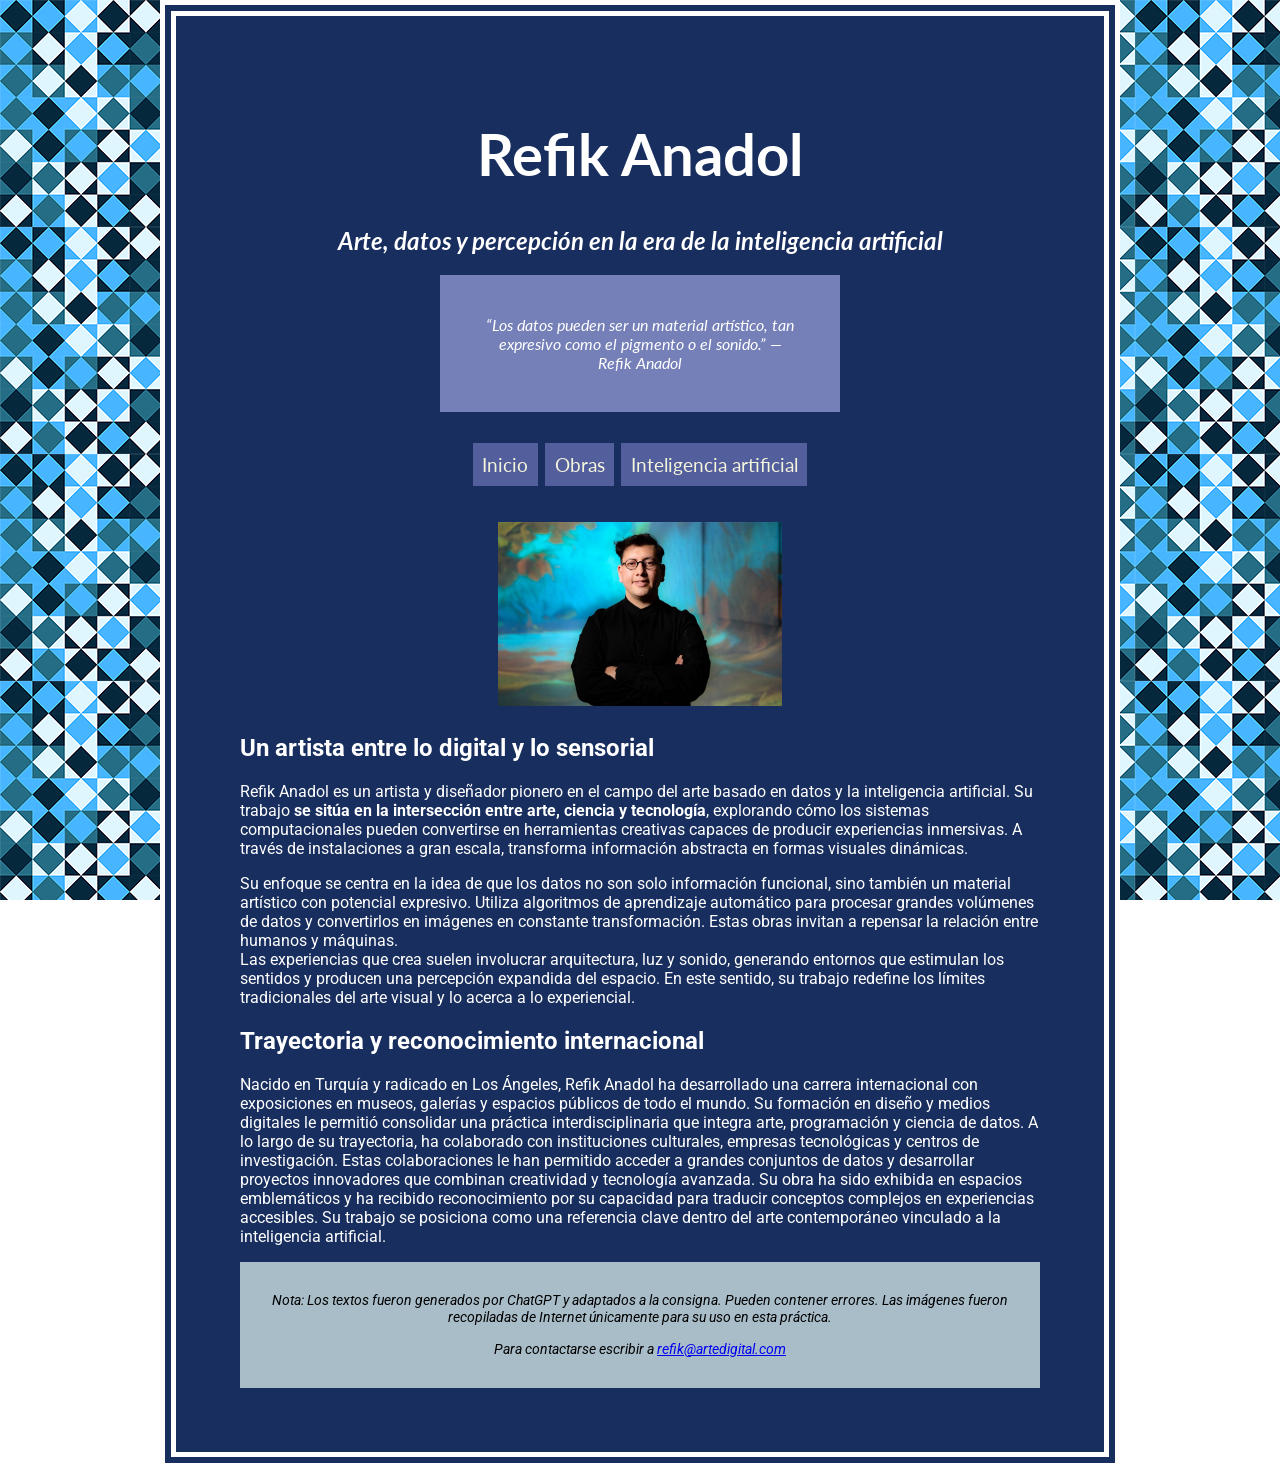
<file: index.html>
<!DOCTYPE html>
<html lang="es">
    <head>
        <meta charset="utf-8">
        <title>Refik Anadol</title>
        <link href="css/estilos.css" rel="stylesheet">
        <link href="https://fonts.googleapis.com/css2?family=Roboto:ital,wght@0,100..900;1,100..900&display=swap" rel="stylesheet">
        <link href="https://fonts.googleapis.com/css2?family=Lato:ital,wght@0,100;0,300;0,400;0,700;0,900;1,100;1,300;1,400;1,700;1,900&display=swap" rel="stylesheet">
    </head>
    <body>
        <div id="contenedor">
        <header>
            <h1>Refik Anadol</h1>
            <h2><em>Arte, datos y percepción en la era de la inteligencia artificial</em></h2>
            <blockquote>“Los datos pueden ser un material artístico, tan expresivo como el pigmento o el sonido.” — Refik Anadol</blockquote>
            <nav>
                <ul>
                    <li> <a href="index.html">Inicio</a> </li>
                    <li> <a href="obras.html">Obras</a> </li>
                    <li> <a href="ia.html">Inteligencia artificial</a> </li>
                </ul>
            </nav>
        </header>
        <main>
            <img class="center" src="img/anadol-1.jpg" alt="imagen del artista" width="300" height="200">
            <article>
                <h2>Un artista entre lo digital y lo sensorial</h2>
                <p>Refik Anadol es un artista y diseñador pionero en el campo del arte basado en datos y la inteligencia artificial. Su trabajo <strong>se sitúa en la intersección entre arte, ciencia y tecnología</strong>, explorando cómo los sistemas computacionales pueden convertirse en herramientas creativas capaces de producir experiencias inmersivas. A través de instalaciones a gran escala, transforma información abstracta en formas visuales dinámicas.</p>  
                <p>Su enfoque se centra en la idea de que los datos no son solo información funcional, sino también un material artístico con potencial expresivo. Utiliza algoritmos de aprendizaje automático para procesar grandes volúmenes de datos y convertirlos en imágenes en constante transformación. Estas obras invitan a repensar la relación entre humanos y máquinas. <br>
                Las experiencias que crea suelen involucrar arquitectura, luz y sonido, generando entornos que estimulan los sentidos y producen una percepción expandida del espacio. En este sentido, su trabajo redefine los límites tradicionales del arte visual y lo acerca a lo experiencial.</p>
                <section>
                    <h2>Trayectoria y reconocimiento internacional</h2>
                    <p>Nacido en Turquía y radicado en Los Ángeles, Refik Anadol ha desarrollado una carrera internacional con exposiciones en museos, galerías y espacios públicos de todo el mundo. Su formación en diseño y medios digitales le permitió consolidar una práctica interdisciplinaria que integra arte, programación y ciencia de datos.
                    A lo largo de su trayectoria, ha colaborado con instituciones culturales, empresas tecnológicas y centros de investigación. Estas colaboraciones le han permitido acceder a grandes conjuntos de datos y desarrollar proyectos innovadores que combinan creatividad y tecnología avanzada.
                    Su obra ha sido exhibida en espacios emblemáticos y ha recibido reconocimiento por su capacidad para traducir conceptos complejos en experiencias accesibles. Su trabajo se posiciona como una referencia clave dentro del arte contemporáneo vinculado a la inteligencia artificial.
                    </p>
                </section>
            </article>
        </main>
        <footer>
            <p><em>Nota: Los textos fueron generados por ChatGPT y adaptados a la consigna. Pueden contener errores. Las imágenes fueron recopiladas de Internet únicamente para su uso en esta práctica.</em></p>
            <address>
               <p>Para contactarse escribir a <a href="mailto:refik@artedigital.com">refik@artedigital.com</a></p>
            </address>
        </footer>
        </div>
    </body>
</html>
</file>
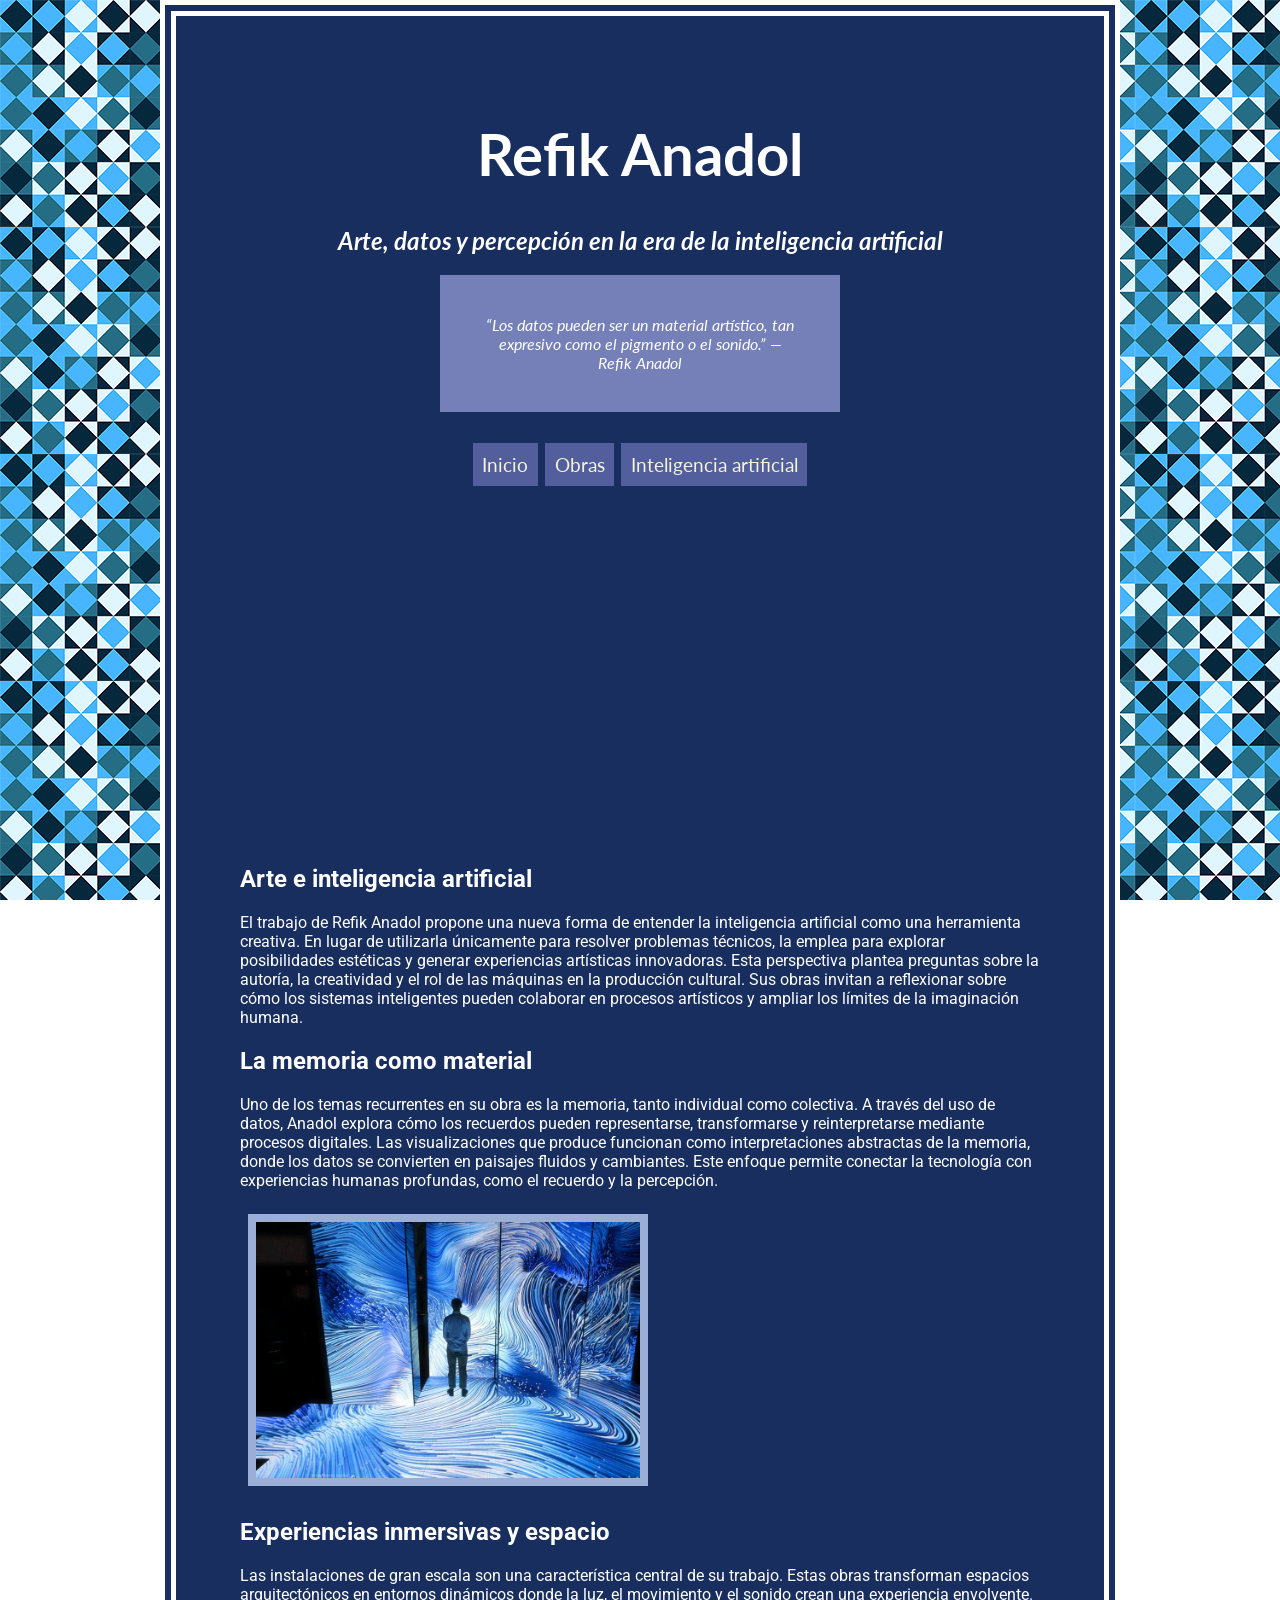
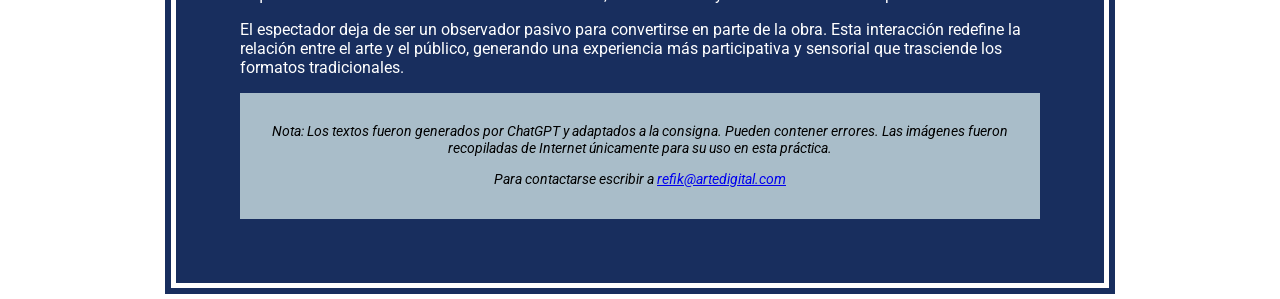
<file: ia.html>
<!DOCTYPE html>
<html lang="es">
    <head>
        <meta charset="utf-8">
        <title>Refik Anadol: inteligencia artificial</title>
        <link href="css/estilos.css" rel="stylesheet">
        <link href="https://fonts.googleapis.com/css2?family=Roboto:ital,wght@0,100..900;1,100..900&display=swap" rel="stylesheet">
           <link href="https://fonts.googleapis.com/css2?family=Lato:ital,wght@0,100;0,300;0,400;0,700;0,900;1,100;1,300;1,400;1,700;1,900&display=swap" rel="stylesheet">
    </head>
    <body>
        <div id="contenedor">
        <header>
            <h1>Refik Anadol</h1>
            <h2><em>Arte, datos y percepción en la era de la inteligencia artificial</em></h2>
            <blockquote>“Los datos pueden ser un material artístico, tan expresivo como el pigmento o el sonido.” — Refik Anadol</blockquote>
            <nav>
                <ul>
                    <li> <a href="index.html">Inicio</a> </li>
                    <li> <a href="obras.html">Obras</a> </li>
                    <li> <a href="ia.html">Inteligencia artificial</a> </li>
                </ul>
            </nav>
        </header>
        <main>
            <div class="center">
            <iframe width="560" height="315" src="https://www.youtube.com/embed/iz7diOuaTos?si=wh_YffjgiWpxNC8W" title="YouTube video player" frameborder="0" allow="accelerometer; autoplay; clipboard-write; encrypted-media; gyroscope; picture-in-picture; web-share" referrerpolicy="strict-origin-when-cross-origin" allowfullscreen></iframe>
            </div>
            <section>
                <h2>Arte e inteligencia artificial</h2>
                <p>El trabajo de Refik Anadol propone una nueva forma de entender la inteligencia artificial como una herramienta creativa. En lugar de utilizarla únicamente para resolver problemas técnicos, la emplea para explorar posibilidades estéticas y generar experiencias artísticas innovadoras. 
                Esta perspectiva plantea preguntas sobre la autoría, la creatividad y el rol de las máquinas en la producción cultural. 
                Sus obras invitan a reflexionar sobre cómo los sistemas inteligentes pueden colaborar en procesos artísticos y ampliar los límites de la imaginación humana.
                </p>
            </section>    
            <section>
                <h2>La memoria como material</h2>
                <p>Uno de los temas recurrentes en su obra es la memoria, tanto individual como colectiva. A través del uso de datos, Anadol explora cómo los recuerdos pueden representarse, transformarse y reinterpretarse mediante procesos digitales. Las visualizaciones que produce funcionan como interpretaciones abstractas de la memoria, 
                donde los datos se convierten en paisajes fluidos y cambiantes. Este enfoque permite conectar la tecnología con experiencias humanas profundas, como el recuerdo y la percepción.</p>
            </section>
            <img src="img/anadol-2.jpg" alt="imagen de una instalación con proyecciones" width="50%">
            <section>
                <h2>Experiencias inmersivas y espacio</h2>
                <p>Las instalaciones de gran escala son una característica central de su trabajo. Estas obras transforman espacios arquitectónicos en entornos dinámicos donde la luz, el movimiento y el sonido crean una experiencia envolvente.</p>
                <p>El espectador deja de ser un observador pasivo para convertirse en parte de la obra. Esta interacción redefine la relación entre el arte y el público, generando una experiencia más participativa y sensorial que trasciende los formatos tradicionales.</p>
            </section>
        </main>
        <footer>
            <p><em>Nota: Los textos fueron generados por ChatGPT y adaptados a la consigna. Pueden contener errores. Las imágenes fueron recopiladas de Internet únicamente para su uso en esta práctica.</em></p>
            <address>
               <p>Para contactarse escribir a <a href="mailto:refik@artedigital.com">refik@artedigital.com</a></p>
            </address>
        </footer>
        </div>
    </body>
</html>
</file>
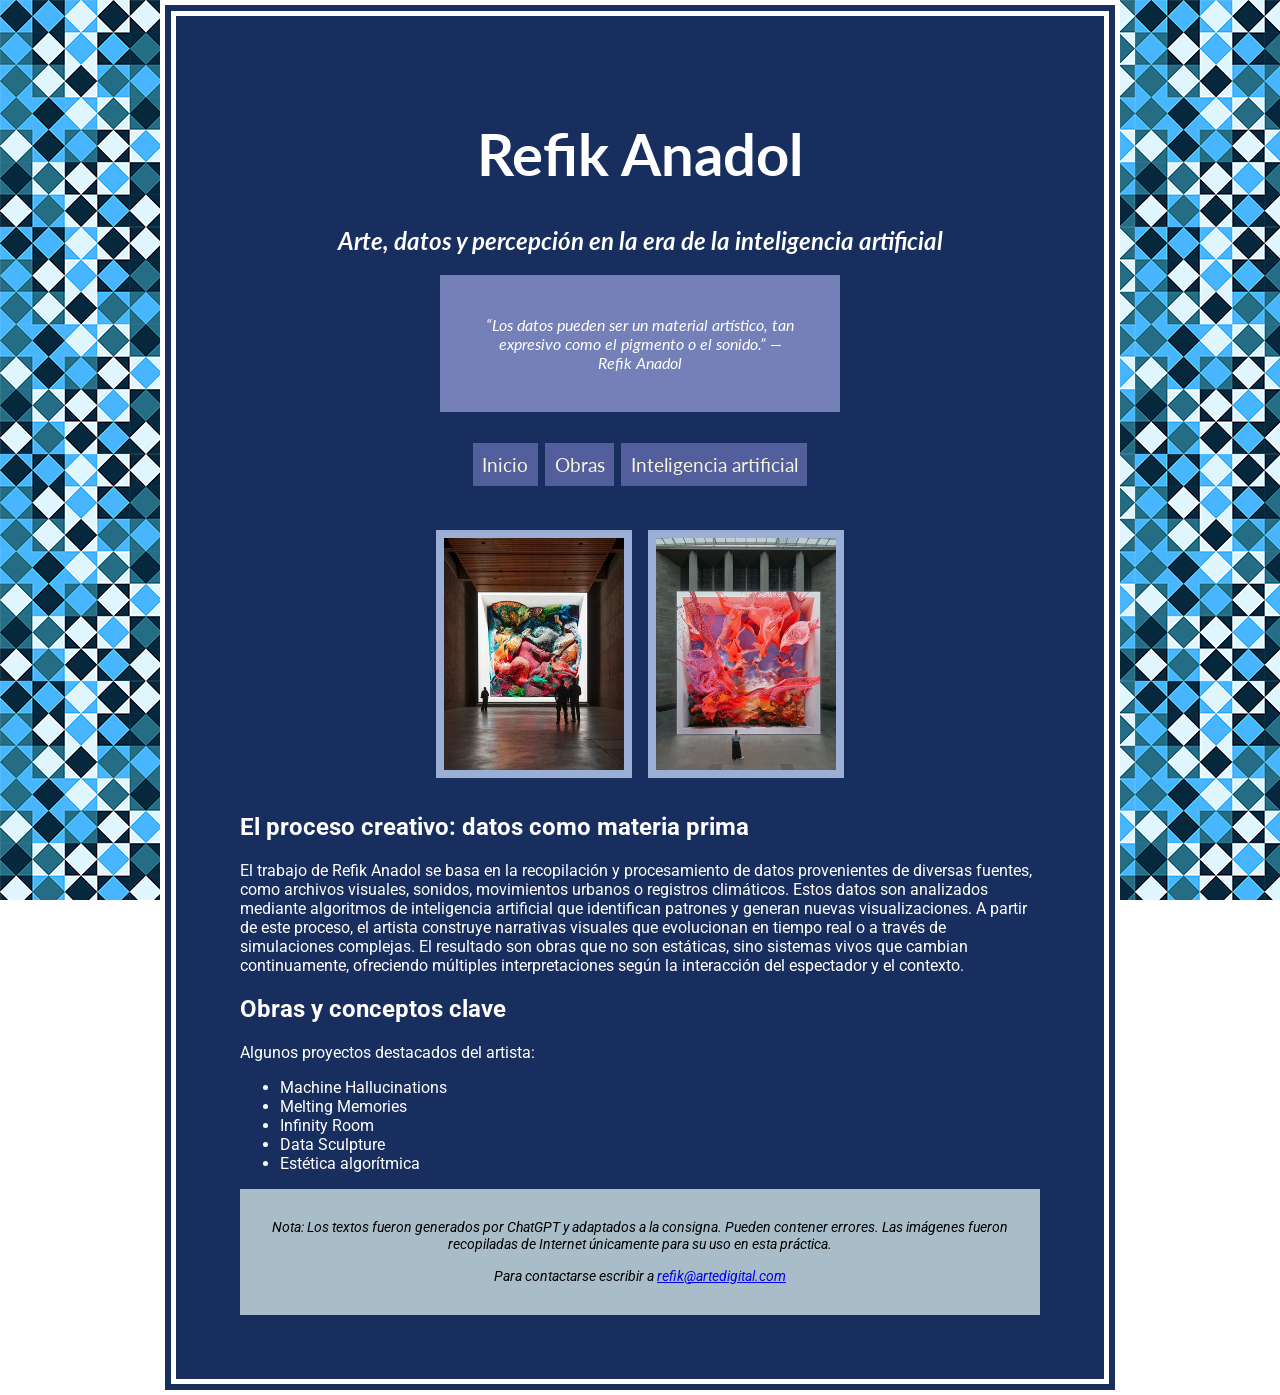
<file: obras.html>
<!DOCTYPE html>
<html lang="es">
    <head>
        <meta charset="utf-8">
        <title>Refik Anadol: Obras</title>
        <link href="css/estilos.css" rel="stylesheet">
        <link href="https://fonts.googleapis.com/css2?family=Roboto:ital,wght@0,100..900;1,100..900&display=swap" rel="stylesheet">
         <link href="https://fonts.googleapis.com/css2?family=Lato:ital,wght@0,100;0,300;0,400;0,700;0,900;1,100;1,300;1,400;1,700;1,900&display=swap" rel="stylesheet">
    </head>
    <body>
        <div id="contenedor">
        <header>
            <h1>Refik Anadol</h1>
            <h2><em>Arte, datos y percepción en la era de la inteligencia artificial</em></h2>
              <blockquote>“Los datos pueden ser un material artístico, tan expresivo como el pigmento o el sonido.” — Refik Anadol</blockquote>
            <nav>
                <ul>
                    <li> <a href="index.html">Inicio</a> </li>
                    <li> <a href="obras.html">Obras</a> </li>
                    <li> <a href="ia.html">Inteligencia artificial</a> </li>
                </ul>
            </nav>
        </header>
        <main>
            <div class="center">
            <img src="img/anadol-3.jpg" alt="Instalación digital inmersiva de Refik Anadol" width="25%" >
            <img src="img/anadol-4.jpg" alt="Instalación digital inmersiva de Refik Anadol" width="25%">
            </div>
            <section>
                <h2>El proceso creativo: datos como materia prima</h2>
                <p>El trabajo de Refik Anadol se basa en la recopilación y procesamiento de datos provenientes de diversas fuentes, como archivos visuales, sonidos, movimientos urbanos o registros climáticos. Estos datos son analizados mediante algoritmos de inteligencia artificial que identifican patrones y generan nuevas visualizaciones.
                A partir de este proceso, el artista construye narrativas visuales que evolucionan en tiempo real o a través de simulaciones complejas. El resultado son obras que no son estáticas, sino sistemas vivos que cambian continuamente, ofreciendo múltiples interpretaciones según la interacción del espectador y el contexto.
                </p>
            </section> 
            <aside>
                <h2>Obras y conceptos clave</h2>
                <p>Algunos proyectos destacados del artista:</p>
                <ul>
                    <li>Machine Hallucinations</li> 
                    <li>Melting Memories</li>
                    <li>Infinity Room</li>
                    <li>Data Sculpture</li>
                    <li>Estética algorítmica</li>           
                </ul>
            </aside>
        </main>
        <footer>
            <p><em>Nota: Los textos fueron generados por ChatGPT y adaptados a la consigna. Pueden contener errores. Las imágenes fueron recopiladas de Internet únicamente para su uso en esta práctica.</em></p>
            <address>
               <p>Para contactarse escribir a <a href="mailto:refik@artedigital.com">refik@artedigital.com</a></p>
            </address>
        </footer>
        </div>
    </body>
</html>
</file>
<file: css/estilos.css>
* {
    box-sizing: border-box;
}
/*Body*/
body {
    background-image: url("../img/fondo.png");
    background-repeat: repeat;
    background-attachment: fixed;
    margin: 0;
    padding: 0;
    font-family: "roboto", sans-serif;
    font-size: 1rem;
}
#contenedor {
width: 75%;
max-width: 960px;
margin: 0 auto;
padding: 5%;
background-color: rgb(24, 46, 94);
border: 1rem white double;
color: white;
}
/*header*/
header {
    text-align: center;
    font-size: 1.8rem;
    font-family: "lato", "roboto", sans-serif;
}
header h2{
    font-size: 1.5rem;
}
blockquote {
    width: 50%;
    margin: auto;
    padding: 5%;
    font-style: oblique;
    font-weight: light;
    font-size: 1rem;
    background-color: rgb(118, 128, 184);
}

/*menu de navegación*/
nav ul{
    margin: 2rem;
    padding: 0;
    list-style-type: none;   
}
nav li{
    display: inline-block;
}
nav a{
    font-size: 1.2rem;
    line-height: 2.2rem;
    padding: 0.5em;
    text-align: center;
    text-decoration: none;
    color:beige;
}
nav a:link {
    background-color:rgb(83, 94, 156);    
}
nav a:visited {
    background-color:rgb(83, 127, 156);
}
nav a:hover {
    background-color:rgb(118, 128, 184);
    font-style: italic;
}
nav a:active {
    color: rgb(155, 174, 214);
}

/*imagenes y video*/
.center{
    display: flex;
    justify-content: center;
    align-items: center;
    margin:auto;
    padding: 1%;
    border: none;
}
img{
    margin: 1%;
     border: 0.5rem rgb(155, 174, 214) solid;
}
/*footer*/
footer {
    width: 100%;
    background-color: rgb(169, 189, 201);
    color:black;
    padding: 1rem;
    margin: 0;
    text-align: center;
    font-size: 0.9rem;
}
</file>
